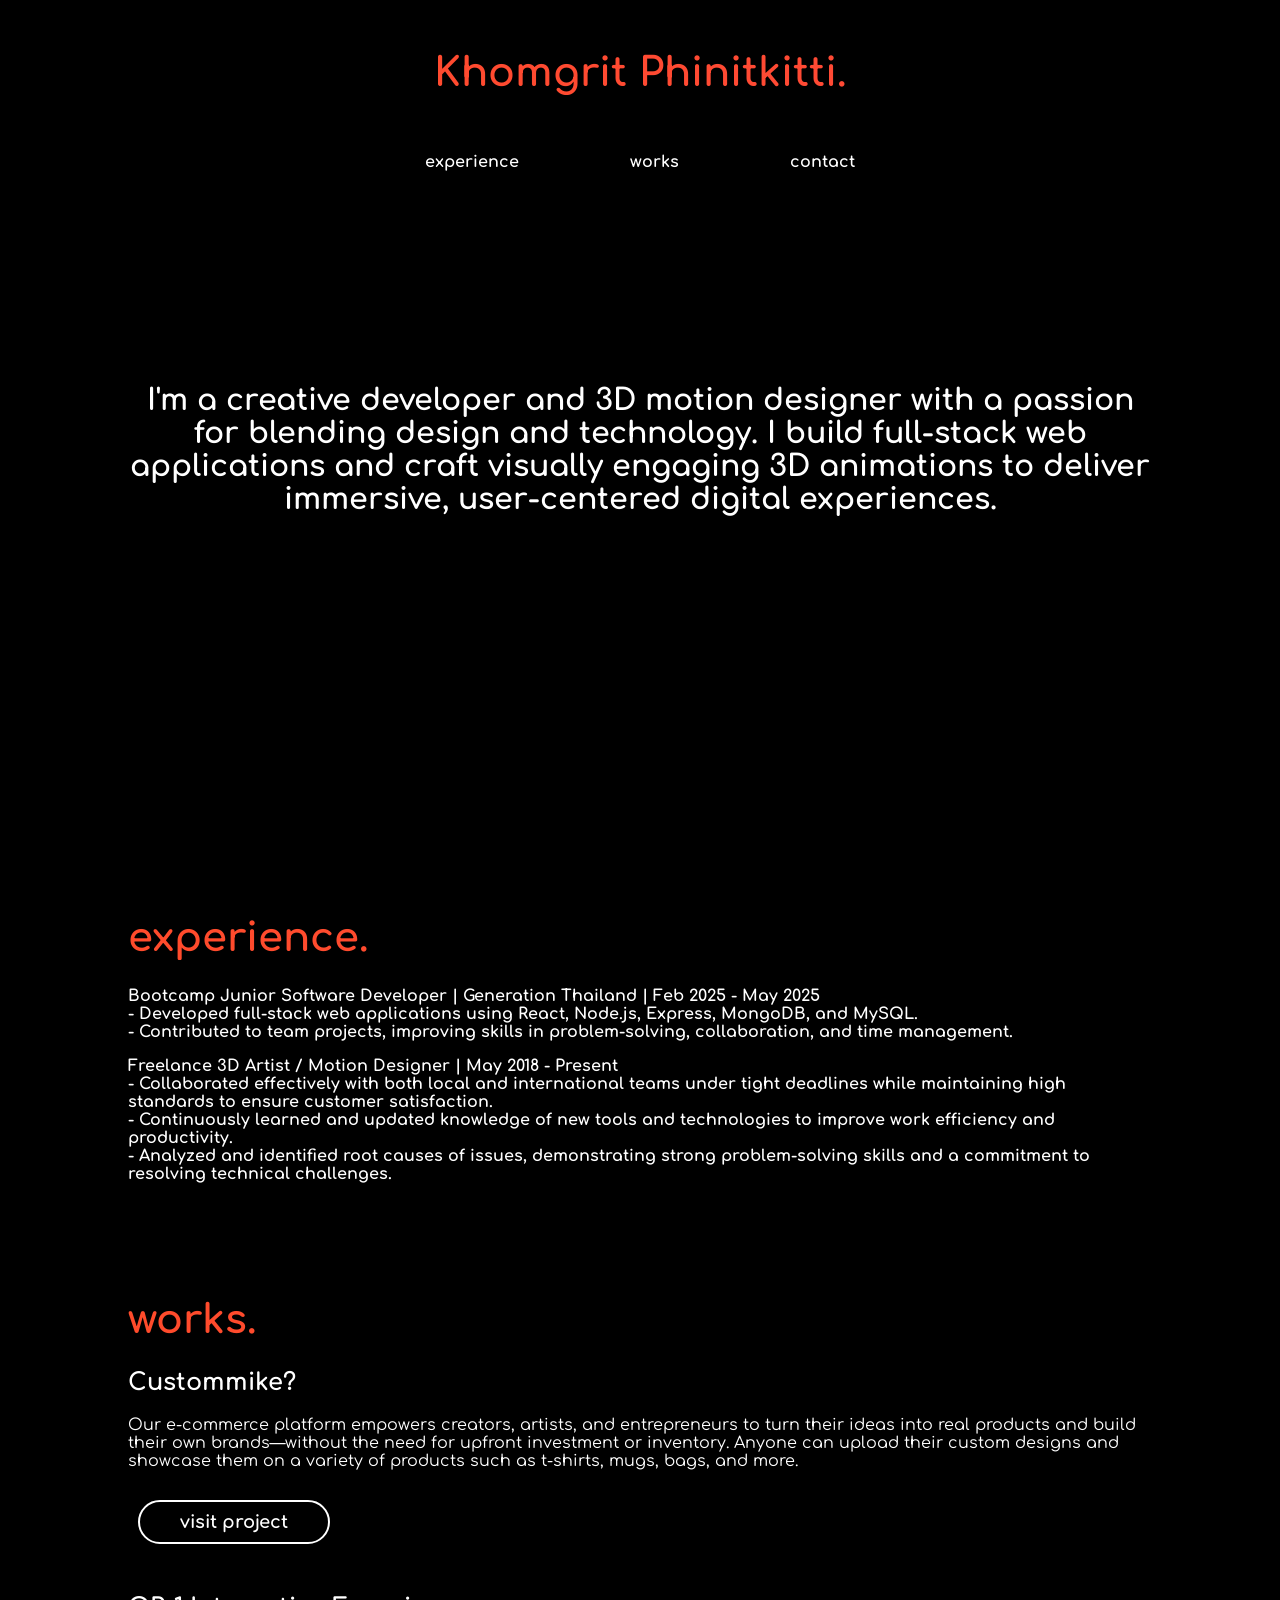
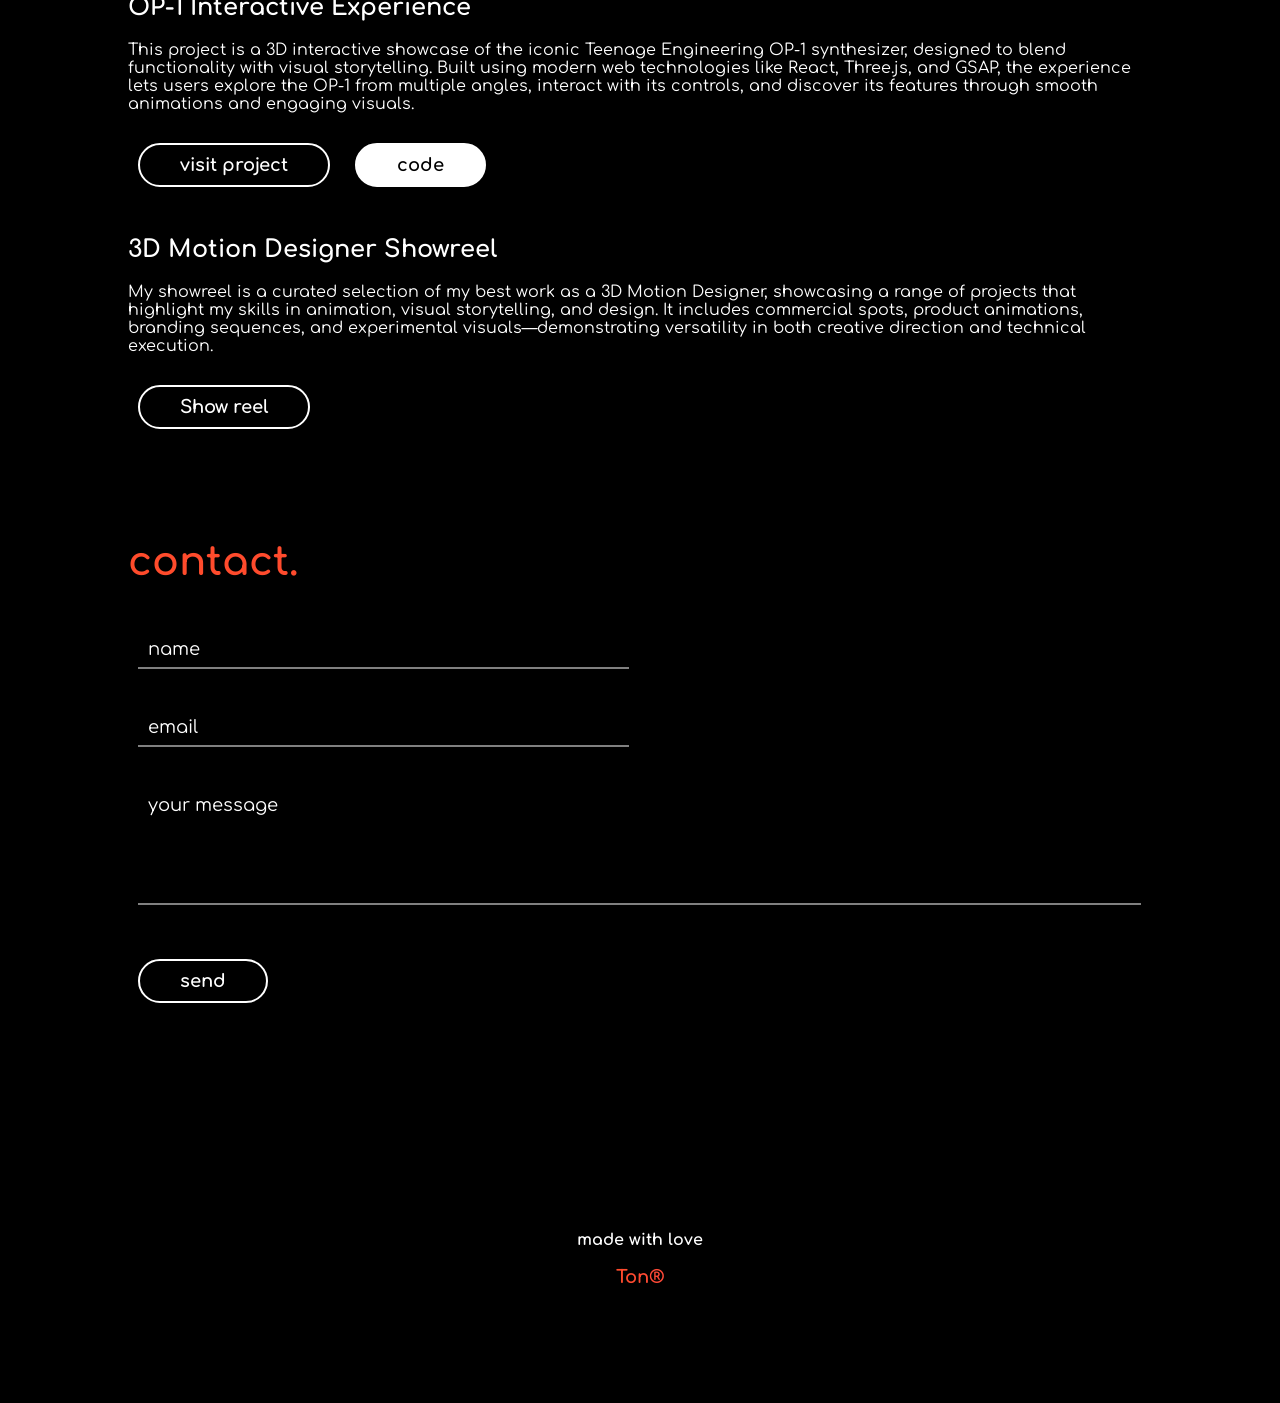
<file: index.html>
<!DOCTYPE html>
<html lang="en">
<head>
    <meta charset="UTF-8">
    <meta name="viewport" content="width=device-width, initial-scale=1.0">
    <meta http-equiv="X-UA-Compatible" content="ie=edge">
    <title>Khomgrit Phinitkit.</title>
    <link rel="stylesheet" href="https://cdnjs.cloudflare.com/ajax/libs/animate.css/3.7.0/animate.min.css">
    <link href="https://fonts.googleapis.com/css?family=Comfortaa:700" rel="stylesheet">
    <script src="https://code.jquery.com/jquery-3.3.1.min.js" integrity="sha256-FgpCb/KJQlLNfOu91ta32o/NMZxltwRo8QtmkMRdAu8=" crossorigin="anonymous"></script>
    <link rel="stylesheet" href="https://use.fontawesome.com/releases/v5.7.1/css/all.css" integrity="sha384-fnmOCqbTlWIlj8LyTjo7mOUStjsKC4pOpQbqyi7RrhN7udi9RwhKkMHpvLbHG9Sr" crossorigin="anonymous">
    <link rel="stylesheet" href="index.css">
</head>
<body>
    <div id="loading">
        <div id="spinner"></div>
    </div>
    <div id="header" class="animated slideInDown" style="animation-delay:1.8s;">
    <div id="title">Khomgrit Phinitkitti.</div><br>
    <div id="links">
        <a href="#skills">experience</a>
        <a href="#work" style="margin:0px 60px;">works</a>
        <a href="#contact">contact</a>
    </div>
    </div>

    <center>
    <div id="middle">
        <div id="tagline" class="animated zoomIn" style="animation-delay:1.8s;">
                I'm a creative developer and 3D motion designer with a passion for blending design and technology. I build full-stack web applications and craft visually engaging 3D animations to deliver immersive, user-centered digital experiences.


        </div>
    </div>
    </center>
    <div id="video">
        <div class="video-background">
    <iframe
        src="https://player.cloudinary.com/embed/?cloud_name=dvpnipb6g&public_id=qwyohxcpstpy1hkrcxk7&profile=cld-default&autoplay=true&loop=true&muted=true&controls=false"
        allow="autoplay; fullscreen; encrypted-media; picture-in-picture"
        allowfullscreen
        frameborder="0"
        class="video-iframe"
        title="ShowReel"
    ></iframe>
    </div>
        <div class="video-blur-edges"></div>
        <div class="video-overlay"></div>
    <div id="portfolio">
             <div id="skills">
                 <h1>experience.</h1>   
                    <div>
                    <p>
                        <strong>Bootcamp Junior Software Developer</strong> | Generation Thailand | Feb 2025 - May 2025<br>
                        - Developed full-stack web applications using React, Node.js, Express, MongoDB, and MySQL.<br>
                        - Contributed to team projects, improving skills in problem-solving, collaboration, and time management.
                    </p>
                    <p style="margin-top: 1em;">
                        <strong>Freelance 3D Artist / Motion Designer</strong> | May 2018 - Present<br>
                        - Collaborated effectively with both local and international teams under tight deadlines while maintaining high standards to ensure customer satisfaction.<br>
                        - Continuously learned and updated knowledge of new tools and technologies to improve work efficiency and productivity.<br>
                        - Analyzed and identified root causes of issues, demonstrating strong problem-solving skills and a commitment to resolving technical challenges.
                    </p>
                    </div>

             </div>
         
              <div id="work">
                 <h1>works.</h1>

                 <div class="project">
                 <h2>Custommike?</h2>
                 <div>Our e-commerce platform empowers creators, artists, and entrepreneurs to turn their ideas into real products and build their own brands—without the need for upfront investment or inventory. Anyone can upload their custom designs and showcase them on a variety of products such as t-shirts, mugs, bags, and more.</div>
                 <button class="btn_one" onclick="window.open('https://seal-over-the-walls.vercel.app/', '_blank')">
                    visit project
                    </button>

                </div>

                <div class="project">
                 <h2>OP-1 Interactive Experience</h2>
                 <div>This project is a 3D interactive showcase of the iconic Teenage Engineering OP-1 synthesizer, designed to blend functionality with visual storytelling. Built using modern web technologies like React, Three.js, and GSAP, the experience lets users explore the OP-1 from multiple angles, interact with its controls, and discover its features through smooth animations and engaging visuals.
                 </div>
                 <button class="btn_one" onclick="window.open('https://op-1-azure.vercel.app/', '_blank')">visit project</button>
                 <button class="btn_two" onclick="window.open('https://github.com/Khomgrit-Phi/op-1.git', '_blank')">code</button>
                </div>

                 <div class="project">
                 <h2>3D Motion Designer Showreel</h2>
                 <div>My showreel is a curated selection of my best work as a 3D Motion Designer, showcasing a range of projects that highlight my skills in animation, visual storytelling, and design. It includes commercial spots, product animations, branding sequences, and experimental visuals—demonstrating versatility in both creative direction and technical execution.</div>
                 <button class="btn_one" onclick="window.open('https://vimeo.com/750164608?share=copy#t=0', '_blank')">
                    Show reel
                    </button>

             </div>
         
              <div id="contact">
                <h1>contact.</h1> 
                    <form id="contact-form">
                    <input type="text" name="name" placeholder="name" required>
                    <input type="email" name="email" placeholder="email" required><br>
                    <textarea name="message" placeholder="your message" required rows="5"></textarea><br>
                    <button type="submit" class="btn_one">send</button>
                    </form>

                    <div id="success-message" style="display:none; color: green; margin-top: 1rem;">
                    ✅ Your message has been sent!
                    </div>

                    <script>
                    const form = document.getElementById("contact-form");
                    form.addEventListener("submit", async function (e) {
                        e.preventDefault();

                        const formData = new FormData(form);
                        await fetch("https://formsubmit.co/yourname@example.com", {
                        method: "POST",
                        body: formData
                        });

                        form.reset();
                        document.getElementById("success-message").style.display = "block";
                    });
                    </script>


                 <!-- <div id="details">
                    <a class="btn_social"><i class="fas fa-phone"></i></a>
                    <a class="btn_social"><i class="fas fa-at"></i></a>
                    <a class="btn_social"><i class="fab fa-twitter"></i></a>
                    <a class="btn_social"><i class="fab fa-dribbble"></i></a>
                 </div>    -->
             </div>
    </div>
    <div id="footer">
        made with love<br><br> <a href="https://github.com/Khomgrit-Phi">Ton®</a>
    </div>
    </div>
<script src="index.js" type="text/javascript"></script>
</body>
</html>
</file>
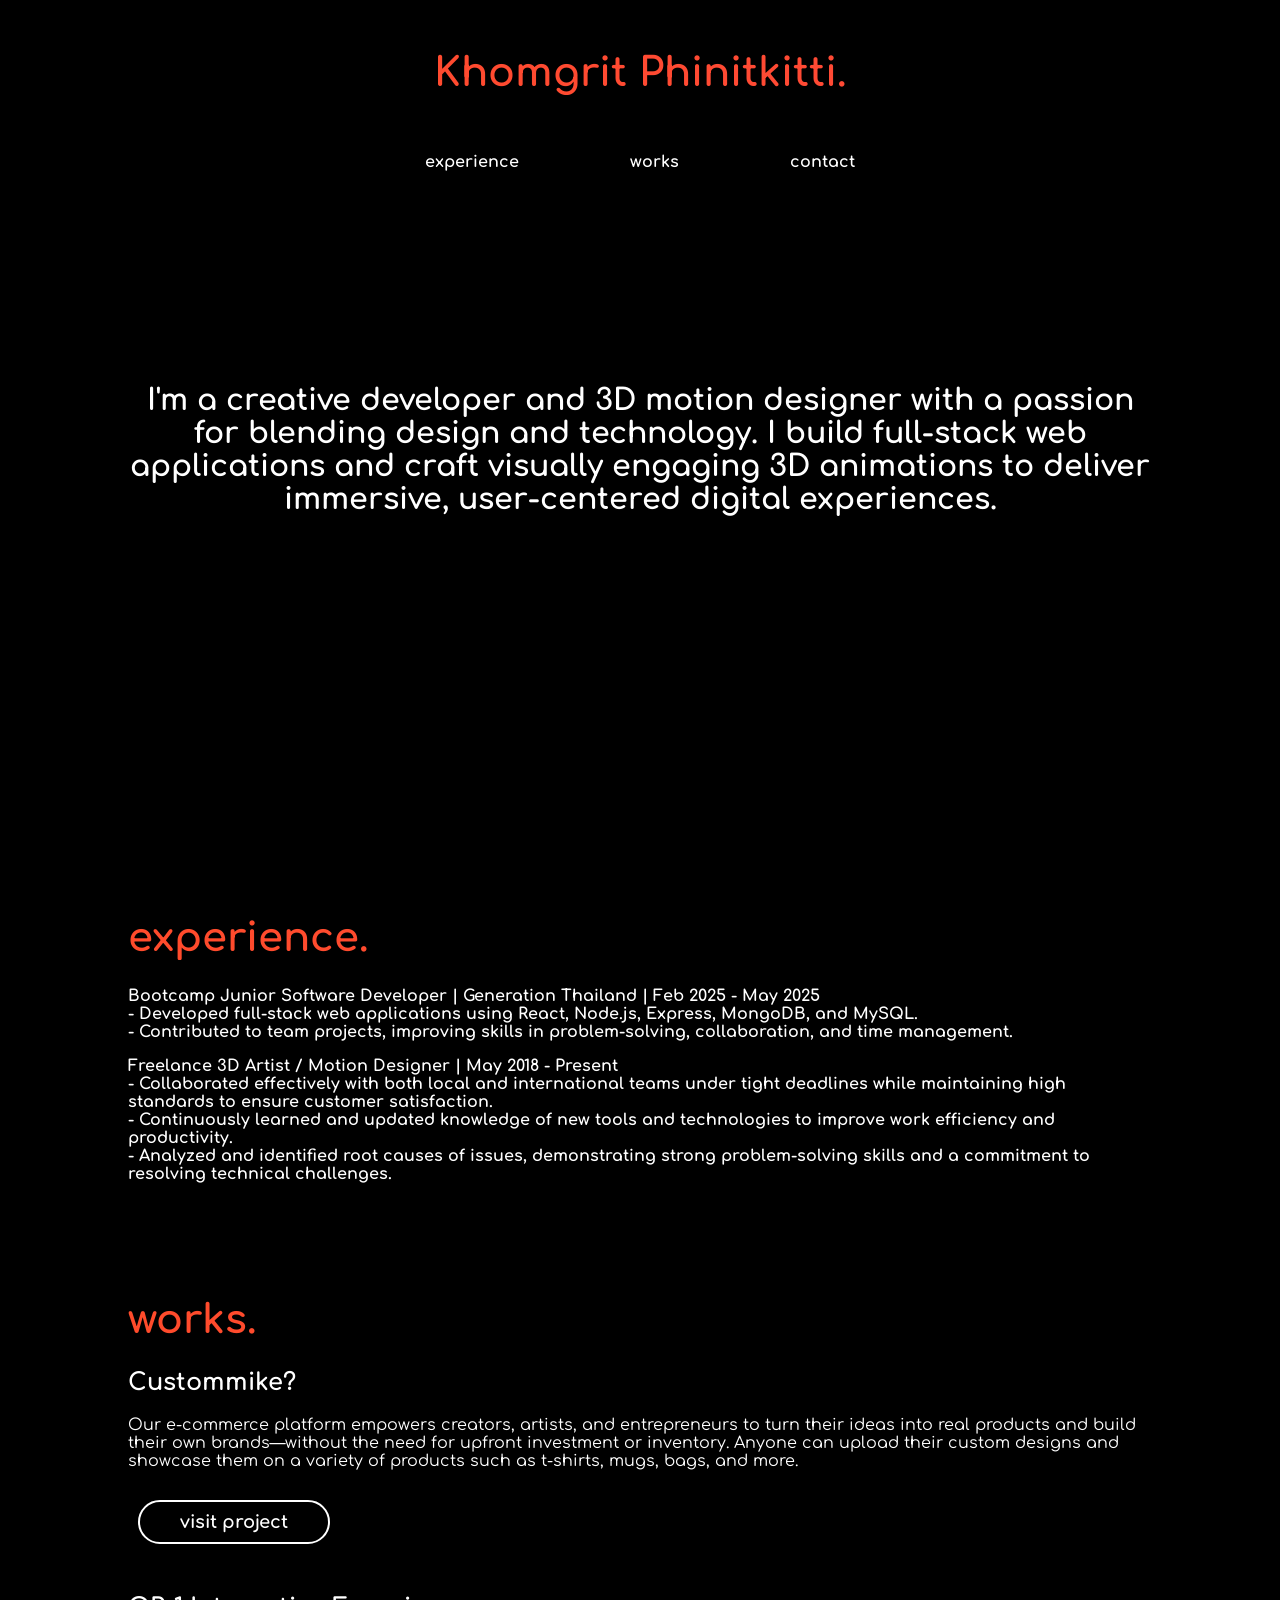
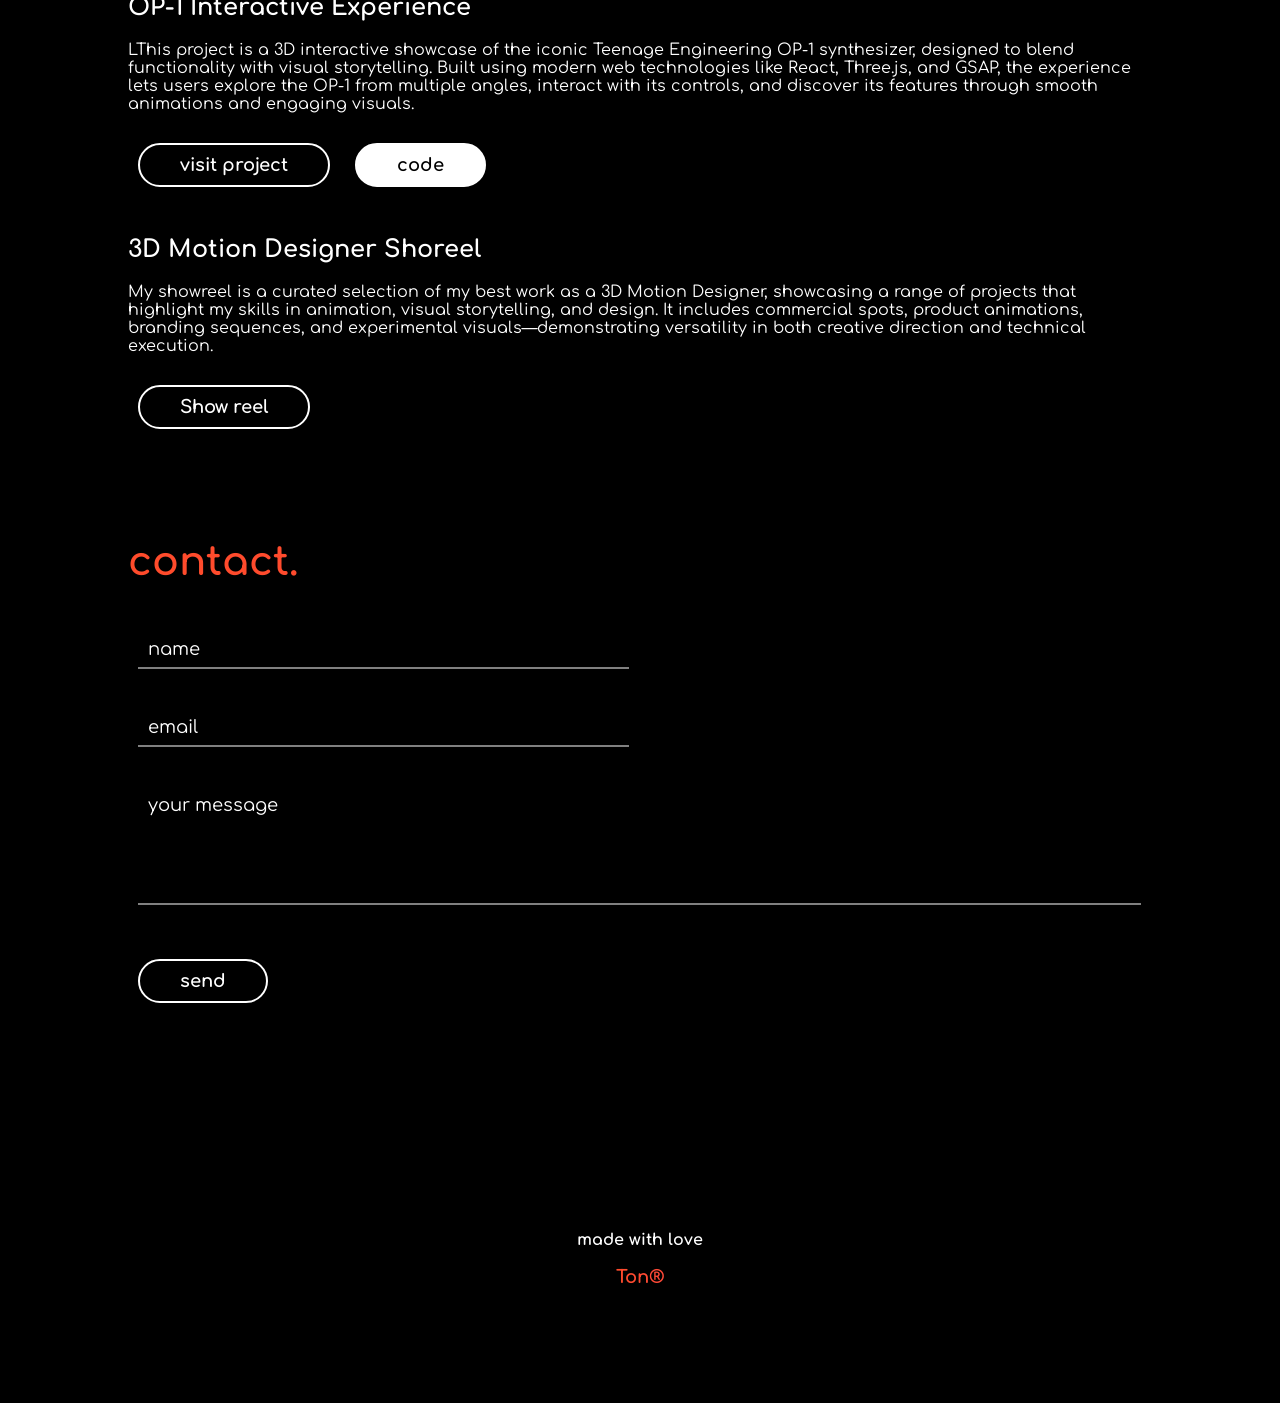
<file: 1/index.html>
<!DOCTYPE html>
<html lang="en">
<head>
    <meta charset="UTF-8">
    <meta name="viewport" content="width=device-width, initial-scale=1.0">
    <meta http-equiv="X-UA-Compatible" content="ie=edge">
    <title>Khomgrit Phinitkit.</title>
    <link rel="stylesheet" href="https://cdnjs.cloudflare.com/ajax/libs/animate.css/3.7.0/animate.min.css">
    <link href="https://fonts.googleapis.com/css?family=Comfortaa:700" rel="stylesheet">
    <script src="https://code.jquery.com/jquery-3.3.1.min.js" integrity="sha256-FgpCb/KJQlLNfOu91ta32o/NMZxltwRo8QtmkMRdAu8=" crossorigin="anonymous"></script>
    <link rel="stylesheet" href="https://use.fontawesome.com/releases/v5.7.1/css/all.css" integrity="sha384-fnmOCqbTlWIlj8LyTjo7mOUStjsKC4pOpQbqyi7RrhN7udi9RwhKkMHpvLbHG9Sr" crossorigin="anonymous">
    <link rel="stylesheet" href="index.css">
</head>
<body>
    <div id="loading">
        <div id="spinner"></div>
    </div>
    <div id="header" class="animated slideInDown" style="animation-delay:1.8s;">
    <div id="title">Khomgrit Phinitkitti.</div><br>
    <div id="links">
        <a href="#skills">experience</a>
        <a href="#work" style="margin:0px 60px;">works</a>
        <a href="#contact">contact</a>
    </div>
    </div>

    <center>
    <div id="middle">
        <div id="tagline" class="animated zoomIn" style="animation-delay:1.8s;">
                I'm a creative developer and 3D motion designer with a passion for blending design and technology. I build full-stack web applications and craft visually engaging 3D animations to deliver immersive, user-centered digital experiences.


        </div>
    </div>
    </center>

    <div id="portfolio">
             <div id="skills">
                 <h1>experience.</h1>   
                    <div>
                    <p>
                        <strong>Bootcamp Junior Software Developer</strong> | Generation Thailand | Feb 2025 - May 2025<br>
                        - Developed full-stack web applications using React, Node.js, Express, MongoDB, and MySQL.<br>
                        - Contributed to team projects, improving skills in problem-solving, collaboration, and time management.
                    </p>
                    <p style="margin-top: 1em;">
                        <strong>Freelance 3D Artist / Motion Designer</strong> | May 2018 - Present<br>
                        - Collaborated effectively with both local and international teams under tight deadlines while maintaining high standards to ensure customer satisfaction.<br>
                        - Continuously learned and updated knowledge of new tools and technologies to improve work efficiency and productivity.<br>
                        - Analyzed and identified root causes of issues, demonstrating strong problem-solving skills and a commitment to resolving technical challenges.
                    </p>
                    </div>

             </div>
         
              <div id="work">
                 <h1>works.</h1>

                 <div class="project">
                 <h2>Custommike?</h2>
                 <div>Our e-commerce platform empowers creators, artists, and entrepreneurs to turn their ideas into real products and build their own brands—without the need for upfront investment or inventory. Anyone can upload their custom designs and showcase them on a variety of products such as t-shirts, mugs, bags, and more.</div>
                 <button class="btn_one" onclick="window.open('https://seal-over-the-walls.vercel.app/', '_blank')">
                    visit project
                    </button>

                </div>

                <div class="project">
                 <h2>OP-1 Interactive Experience</h2>
                 <div>LThis project is a 3D interactive showcase of the iconic Teenage Engineering OP-1 synthesizer, designed to blend functionality with visual storytelling. Built using modern web technologies like React, Three.js, and GSAP, the experience lets users explore the OP-1 from multiple angles, interact with its controls, and discover its features through smooth animations and engaging visuals.
                 </div>
                 <button class="btn_one" onclick="window.open('https://op-1-azure.vercel.app/', '_blank')">visit project</button>
                 <button class="btn_two" onclick="window.open('https://github.com/Khomgrit-Phi/op-1.git', '_blank')">code</button>
                </div>

                 <div class="project">
                 <h2>3D Motion Designer Shoreel</h2>
                 <div>My showreel is a curated selection of my best work as a 3D Motion Designer, showcasing a range of projects that highlight my skills in animation, visual storytelling, and design. It includes commercial spots, product animations, branding sequences, and experimental visuals—demonstrating versatility in both creative direction and technical execution.</div>
                 <button class="btn_one" onclick="window.open('https://vimeo.com/538537747', '_blank')">
                    Show reel
                    </button>

             </div>
         
              <div id="contact">
                <h1>contact.</h1> 
                    <form id="contact-form">
                    <input type="text" name="name" placeholder="name" required>
                    <input type="email" name="email" placeholder="email" required><br>
                    <textarea name="message" placeholder="your message" required rows="5"></textarea><br>
                    <button type="submit" class="btn_one">send</button>
                    </form>

                    <div id="success-message" style="display:none; color: green; margin-top: 1rem;">
                    ✅ Your message has been sent!
                    </div>

                    <script>
                    const form = document.getElementById("contact-form");
                    form.addEventListener("submit", async function (e) {
                        e.preventDefault();

                        const formData = new FormData(form);
                        await fetch("https://formsubmit.co/yourname@example.com", {
                        method: "POST",
                        body: formData
                        });

                        form.reset();
                        document.getElementById("success-message").style.display = "block";
                    });
                    </script>


                 <!-- <div id="details">
                    <a class="btn_social"><i class="fas fa-phone"></i></a>
                    <a class="btn_social"><i class="fas fa-at"></i></a>
                    <a class="btn_social"><i class="fab fa-twitter"></i></a>
                    <a class="btn_social"><i class="fab fa-dribbble"></i></a>
                 </div>    -->
             </div>
    </div>
    <div id="footer">
        made with love<br><br> <a href="https://github.com/Khomgrit-Phi">Ton®</a>
    </div>
<script src="index.js" type="text/javascript"></script>
</body>
</html>
</file>
<file: index.css>
body,html {
    padding:0px;
    margin:0px;
    font-family: 'Comfortaa', cursive;
    font-weight:bold;
    color:#fff;
    background:rgb(0, 0, 0);
    scroll-behavior: smooth;
}
#loading {
    width: 100vw;
    height: 100vh;
    position: fixed;
    background: #000;
    z-index: 999;
    display: flex;
    justify-content: center;
    flex-direction: column;
    align-items: center;
}
#spinner {
    animation: rotate 0.56s infinite linear;
    width:60px;
    height:60px;
    border:6px solid #fff;
    border-bottom:6px solid #000;
    border-radius:50%;
    margin:0;
}
@keyframes rotate {
    0% {transform: rotate(0deg);}
    100% {transform: rotate(360deg);}
}
#header {
    width:80%;
    padding:4% 10%;
    text-align:center;
    position:absolute;
    transition:0.6s ease-in-out;
}
#header div {
    display:block;
}
#title {
    font-size:40px;
    background-image: linear-gradient(to left, #FF416C 0%, #FF4B2B 100%);
    -webkit-background-clip:text;
    background-clip:text;
    -webkit-text-fill-color: transparent;
    background-size:500% 500% !important;
    -webkit-animation: Gradient 20s ease infinite;
    -moz-animation: Gradient 20s ease infinite;
    -o-animation: Gradient 20s ease infinite;
    animation: Gradient 20s ease infinite;
    font-family: 'Comfortaa', cursive;
}
#links {
    margin:40px 0px;
    transition:0.6s ease-in-out;
    color:#fff;
}
#links a {
    margin:0px 30px;
    color:inherit;
    text-decoration:none;
    transition:0.4s ease-in-out;
    padding:5px 8px;
    border-bottom:2px solid transparent;
}
#links a:hover {
    border-bottom:2px solid #fff;
}
#middle {
  width: 100%;
  height: 80vh;
  background: linear-gradient(
      0deg,
      rgba(0, 0, 0, 1),
      rgba(0, 0, 0, 0)
    ),
    url("https://res.cloudinary.com/dvpnipb6g/image/upload/v1747604494/jeremy-bishop-8xznAGy4HcY-unsplash_dsipbh.jpg") center center;
  background-size: 100% auto;
  background-repeat: no-repeat;
  color: white;
  display: flex;
  justify-content: center;
  flex-direction: column;
  padding-top: 10vh;
  transition: 1s ease-in-out;
  -webkit-transition: 1s ease-in-out;
  -moz-transition: 1s ease-in-out;
  -ms-transition: 1s ease-in-out;
  -o-transition: 1s ease-in-out;
}

#tagline {
    
    width:80%;
    padding:4% 10%;
    font-size:30px;

}
#portfolio {
    width:80%;
    padding:2% 10%;
}
#portfolio div h1 {
    font-size:40px;
    background-image: linear-gradient(to left, #FF416C 0%, #FF4B2B 100%);
    -webkit-background-clip:text;
    background-clip:text;
    -webkit-text-fill-color: transparent;
    background-size:500% 500% !important;
    -webkit-animation: Gradient 20s ease infinite;
    -moz-animation: Gradient 20s ease infinite;
    -o-animation: Gradient 20s ease infinite;
    animation: Gradient 20s ease infinite;
    font-family: 'Comfortaa', cursive;
}
#skills {
    /* line-height: 1.5rem; */
    margin:4vh 0px !important;
    padding:2vh 0px !important;
    
}
#work {
    /* line-height: 1.5rem; */
    margin:4vh 0px !important;
    padding:2vh 0px !important;
}
#contact {
    margin:4vh 0px !important;
    padding:2vh 0px !important;
}
#contact form {
    width:100%;
}
#contact form input {
    width:46%;
    margin:20px 1%;
    background:transparent;
    border:0px;
    border-bottom:2px solid rgba(255,255,255,0.5);
    padding:8px 10px;
    font-family: 'Comfortaa', cursive;
    font-size:18px;
    transition:0.4s ease-in-out;
    color:#fff;
}
#contact form textarea {
    width:96%;
    margin:20px 1%;
    padding:8px 10px;
    border:0px;
    border-bottom:2px solid rgba(255,255,255,0.5);
    padding:8px 10px;
    font-family: 'Comfortaa', cursive;
    font-size:18px;
    background:transparent;
    resize:none;
    transition:0.4s ease-in-out;
    color:#fff;
}
#contact form input:focus {
    outline:none;
    border-bottom:2px solid rgba(255,255,255,1);
}
#contact form textarea:focus {
    outline:none;
    border-bottom:2px solid rgba(255,255,255,1);
}
::placeholder {
    color:#fff;
}
.btn_one {
    color:white;
    padding:10px 40px;
    border-radius:50px;
    border:2px solid #fff;
    font-size:18px;
    font-family: 'Comfortaa', cursive;
    font-weight:bold;
    background:transparent;
    transition:0.4s ease-in-out;
    margin:30px 10px;
}
.btn_one:hover {
    background:white;
    cursor:pointer;
    color:#000;
}
.project div {
    font-weight:normal;
}
.btn_two {
    color:#000;
    padding:10px 40px;
    border-radius:50px;
    border:2px solid #fff;
    font-size:18px;
    font-family: 'Comfortaa', cursive;
    font-weight:bold;
    background:#fff;
    transition:0.4s ease-in-out;
    margin:30px 10px;
}
.btn_two:hover {
    background:transparent;
    cursor:pointer;
    color:#fff;
}
#details {
    margin:6vh 0px;
}
.btn_social {
    font-size:18px;
    color:#fff;
    margin:40px 20px;
    padding:15px 18px;
    border-radius:50%;
    background:#000;
    transition:0.4s ease-in-out;
}
.btn_social:hover {
    color:#000;
    background:#fff;
    cursor:pointer;
}
@media (max-width: 900px){
    #header {
        width:94%;
        padding:15% 3%;
    }
    #title {
        font-size:30px;
    }
    #links {
        margin:30px 0px;
    }
    #links a {
        margin:0px;
    }
    #middle {
  width: 100%;
  height: 80vh;
  border-radius: 0px;
  background-size: cover;
  text-align: center;
  display: flex;
  justify-content: center;
  align-items: center;
  flex-direction: column;
  white-space: normal;
}

    #tagline {
        
        width:90%;
        font-size:24px;
    }
    .btn_one {
        font-size:14px;
        padding:8px 20px;
    }
    .btn_two {
        font-size:14px;
        padding:8px 20px;
    }
    #contact form input {
        width:92%;
    }
    #contact form textarea {
        width:92%;
    }
    .btn_social {
        font-size:14px;
        margin:10px;
        padding:10px 11px;
    }
}
#footer {
    width:100%;
    padding:10vh 0px;
    text-align:center;
    font-weight:bold;
}
#footer a {
    font-size:18px;
    background-image: linear-gradient(to left, #FF416C 0%, #FF4B2B 100%);
    -webkit-background-clip:text;
    background-clip:text;
    -webkit-text-fill-color: transparent;
    background-size:500% 500% !important;
    -webkit-animation: Gradient 20s ease infinite;
    -moz-animation: Gradient 20s ease infinite;
    -o-animation: Gradient 20s ease infinite;
    animation: Gradient 20s ease infinite;
    font-family: 'Comfortaa', cursive;
    text-decoration:none;
}
button:focus {
    outline:none;
}
::-webkit-scrollbar {
    width:5px;
    height:5px;
}
::-webkit-scrollbar-track {
    background: #f1f1f1; 
}
::-webkit-scrollbar-thumb {
    background: #000; 
}
::-webkit-scrollbar-thumb:hover {
    background: #555; 
}
@-webkit-keyframes Gradient {
0% {background-position: 0% 50%}
50% {background-position: 100% 50%}
100% {background-position: 0% 50%}
}
@-moz-keyframes Gradient {
0% {background-position: 0% 50%}
50% {background-position: 100% 50%}
100% {background-position: 0% 50%}
}
@keyframes Gradient {
0% {background-position: 0% 50%}
50% {background-position: 100% 50%}
100% {background-position: 0% 50%}
}

#video {
  position: relative;
  width: 100%;
  min-height: 100vh; /* Ensures it covers at least the full screen */
  overflow: hidden;
  z-index: 1;
}

 #video video#loading-bg-video {
  position: absolute;
  top: 20px;
  left: 0;
  width: 100%;
  height: 100%;
  object-fit: cover;
  z-index: 0;
  
} 

/* Ensure portfolio content is above video */
#portfolio {
  position: relative;
  z-index: 2;
}

.video-blur-edges {
  position: absolute;
  top: 0;
  left: 0;
  width: 100%;
  height: 100%;
  z-index: 1;
  pointer-events: none;
   background: linear-gradient(to bottom, rgba(0, 0, 0, 0.5), rgba(0, 0, 0, 0));
  backdrop-filter: blur(5px);
}

.video-overlay {
  position: absolute;
  top: 0;
  left: 0;
  width: 100%;
  height: 100%;
  background: rgba(0,0,0,0.5);
  z-index: 1;
}

.video-background {
  position: absolute;
  top: 0;
  left: 0;
  width: 100%;
  height: 120vh; /* Or 100vh depending on how tall you want it */
  overflow: hidden;
  z-index: -1;
}

.video-iframe {
  width: 100%;
  height: 120%;
  border: none;
  object-fit: cover;
  position: absolute;
  top: 0;
  left: 0;
}
</file>
<file: 1/index.css>
body,html {
    padding:0px;
    margin:0px;
    font-family: 'Comfortaa', cursive;
    font-weight:bold;
    color:#fff;
    background:rgb(0, 0, 0);
    scroll-behavior: smooth;
}
#loading {
    width: 100vw;
    height: 100vh;
    position: fixed;
    background: #000;
    z-index: 999;
    display: flex;
    justify-content: center;
    flex-direction: column;
    align-items: center;
}
#spinner {
    animation: rotate 0.56s infinite linear;
    width:60px;
    height:60px;
    border:6px solid #fff;
    border-bottom:6px solid #000;
    border-radius:50%;
    margin:0;
}
@keyframes rotate {
    0% {transform: rotate(0deg);}
    100% {transform: rotate(360deg);}
}
#header {
    width:80%;
    padding:4% 10%;
    text-align:center;
    position:absolute;
    transition:0.6s ease-in-out;
}
#header div {
    display:block;
}
#title {
    font-size:40px;
    background-image: linear-gradient(to left, #FF416C 0%, #FF4B2B 100%);
    -webkit-background-clip:text;
    background-clip:text;
    -webkit-text-fill-color: transparent;
    background-size:500% 500% !important;
    -webkit-animation: Gradient 20s ease infinite;
    -moz-animation: Gradient 20s ease infinite;
    -o-animation: Gradient 20s ease infinite;
    animation: Gradient 20s ease infinite;
    font-family: 'Comfortaa', cursive;
}
#links {
    margin:40px 0px;
    transition:0.6s ease-in-out;
    color:#fff;
}
#links a {
    margin:0px 30px;
    color:inherit;
    text-decoration:none;
    transition:0.4s ease-in-out;
    padding:5px 8px;
    border-bottom:2px solid transparent;
}
#links a:hover {
    border-bottom:2px solid #fff;
}
#middle {
  width: 100%;
  height: 80vh;
  background: linear-gradient(
      0deg,
      rgba(0, 0, 0, 1),
      rgba(0, 0, 0, 0)
    ),
    url("https://res.cloudinary.com/dvpnipb6g/image/upload/v1747604494/jeremy-bishop-8xznAGy4HcY-unsplash_dsipbh.jpg") center center;
  background-size: 100% auto;
  background-repeat: no-repeat;
  color: white;
  display: flex;
  justify-content: center;
  flex-direction: column;
  padding-top: 10vh;
  transition: 1s ease-in-out;
  -webkit-transition: 1s ease-in-out;
  -moz-transition: 1s ease-in-out;
  -ms-transition: 1s ease-in-out;
  -o-transition: 1s ease-in-out;
}

#tagline {
    
    width:80%;
    padding:4% 10%;
    font-size:30px;

}
#portfolio {
    width:80%;
    padding:2% 10%;
}
#portfolio div h1 {
    font-size:40px;
    background-image: linear-gradient(to left, #FF416C 0%, #FF4B2B 100%);
    -webkit-background-clip:text;
    background-clip:text;
    -webkit-text-fill-color: transparent;
    background-size:500% 500% !important;
    -webkit-animation: Gradient 20s ease infinite;
    -moz-animation: Gradient 20s ease infinite;
    -o-animation: Gradient 20s ease infinite;
    animation: Gradient 20s ease infinite;
    font-family: 'Comfortaa', cursive;
}
#skills {
    /* line-height: 1.5rem; */
    margin:4vh 0px !important;
    padding:2vh 0px !important;
}
#work {
    /* line-height: 1.5rem; */
    margin:4vh 0px !important;
    padding:2vh 0px !important;
}
#contact {
    margin:4vh 0px !important;
    padding:2vh 0px !important;
}
#contact form {
    width:100%;
}
#contact form input {
    width:46%;
    margin:20px 1%;
    background:transparent;
    border:0px;
    border-bottom:2px solid rgba(255,255,255,0.5);
    padding:8px 10px;
    font-family: 'Comfortaa', cursive;
    font-size:18px;
    transition:0.4s ease-in-out;
    color:#fff;
}
#contact form textarea {
    width:96%;
    margin:20px 1%;
    padding:8px 10px;
    border:0px;
    border-bottom:2px solid rgba(255,255,255,0.5);
    padding:8px 10px;
    font-family: 'Comfortaa', cursive;
    font-size:18px;
    background:transparent;
    resize:none;
    transition:0.4s ease-in-out;
    color:#fff;
}
#contact form input:focus {
    outline:none;
    border-bottom:2px solid rgba(255,255,255,1);
}
#contact form textarea:focus {
    outline:none;
    border-bottom:2px solid rgba(255,255,255,1);
}
::placeholder {
    color:#fff;
}
.btn_one {
    color:white;
    padding:10px 40px;
    border-radius:50px;
    border:2px solid #fff;
    font-size:18px;
    font-family: 'Comfortaa', cursive;
    font-weight:bold;
    background:transparent;
    transition:0.4s ease-in-out;
    margin:30px 10px;
}
.btn_one:hover {
    background:white;
    cursor:pointer;
    color:#000;
}
.project div {
    font-weight:normal;
}
.btn_two {
    color:#000;
    padding:10px 40px;
    border-radius:50px;
    border:2px solid #fff;
    font-size:18px;
    font-family: 'Comfortaa', cursive;
    font-weight:bold;
    background:#fff;
    transition:0.4s ease-in-out;
    margin:30px 10px;
}
.btn_two:hover {
    background:transparent;
    cursor:pointer;
    color:#fff;
}
#details {
    margin:6vh 0px;
}
.btn_social {
    font-size:18px;
    color:#fff;
    margin:40px 20px;
    padding:15px 18px;
    border-radius:50%;
    background:#000;
    transition:0.4s ease-in-out;
}
.btn_social:hover {
    color:#000;
    background:#fff;
    cursor:pointer;
}
@media (max-width: 900px){
    #header {
        width:94%;
        padding:15% 3%;
    }
    #title {
        font-size:30px;
    }
    #links {
        margin:30px 0px;
    }
    #links a {
        margin:0px;
    }
    #middle {
        width:100%;
        border-radius:0px;
        height:80vh;
        background-size:cover;
    }
    #tagline {
        
        width:90%;
        font-size:24px;
    }
    .btn_one {
        font-size:14px;
        padding:8px 20px;
    }
    .btn_two {
        font-size:14px;
        padding:8px 20px;
    }
    #contact form input {
        width:92%;
    }
    #contact form textarea {
        width:92%;
    }
    .btn_social {
        font-size:14px;
        margin:10px;
        padding:10px 11px;
    }
}
#footer {
    width:100%;
    padding:10vh 0px;
    text-align:center;
    font-weight:bold;
}
#footer a {
    font-size:18px;
    background-image: linear-gradient(to left, #FF416C 0%, #FF4B2B 100%);
    -webkit-background-clip:text;
    background-clip:text;
    -webkit-text-fill-color: transparent;
    background-size:500% 500% !important;
    -webkit-animation: Gradient 20s ease infinite;
    -moz-animation: Gradient 20s ease infinite;
    -o-animation: Gradient 20s ease infinite;
    animation: Gradient 20s ease infinite;
    font-family: 'Comfortaa', cursive;
    text-decoration:none;
}
button:focus {
    outline:none;
}
::-webkit-scrollbar {
    width:5px;
    height:5px;
}
::-webkit-scrollbar-track {
    background: #f1f1f1; 
}
::-webkit-scrollbar-thumb {
    background: #000; 
}
::-webkit-scrollbar-thumb:hover {
    background: #555; 
}
@-webkit-keyframes Gradient {
0% {background-position: 0% 50%}
50% {background-position: 100% 50%}
100% {background-position: 0% 50%}
}
@-moz-keyframes Gradient {
0% {background-position: 0% 50%}
50% {background-position: 100% 50%}
100% {background-position: 0% 50%}
}
@keyframes Gradient {
0% {background-position: 0% 50%}
50% {background-position: 100% 50%}
100% {background-position: 0% 50%}
}
</file>
